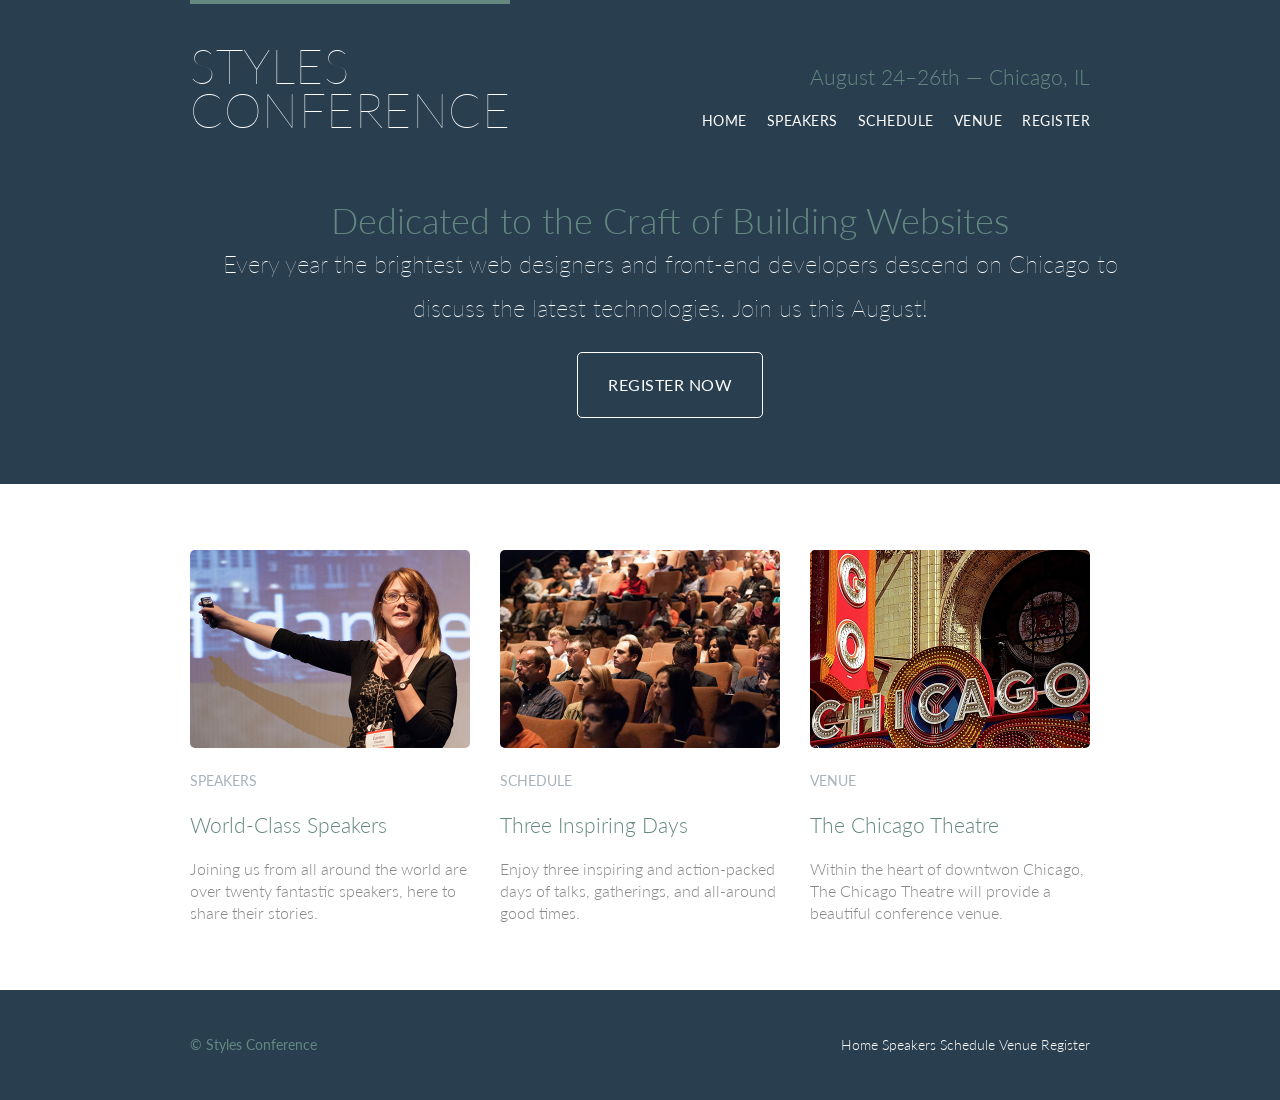
<file: index.html>
<!DOCTYPE html>
<html lang="en">
    <head>
        <meta charset="UTF-8">
        <meta http-equiv="X-UA-Compatible" content="IE=edge">
        <meta name="viewport" content="width=device-width, initial-scale=1.0">
        <title>Styles Conference</title>
        <link rel="stylesheet" href="assets/stylesheets/main.css">
        <link rel="stylesheet"
        href="http://fonts.googleapis.com/css?family=Lato:100,300,400">
    </head>

    <body>

        <header class="primary-header container group">
            <h1 class="logo">
                    <a href="index.html"> Styles <br> Conference</a>
            </h1>
            <h3 class="tagline">August 24&ndash;26th &mdash; Chicago, IL</h3>
            <nav class="nav primary-nav">
                <ul>
                  <li><a href="index.html">Home</a></li><!--
                  --><li><a href="speakers.html">Speakers</a></li><!--
                  --><li><a href="schedule.html">Schedule</a></li><!--
                  --><li><a href="venue.html">Venue</a></li><!--
                  --><li><a href="register.html">Register</a></li>
                </ul>
              </nav>
        </header>

        <section class="container">
            <section class="hero container">
                <h2>Dedicated to the Craft of Building Websites</h2>
                <p>Every year the brightest web designers and front-end developers descend on Chicago to discuss the latest technologies. Join us this August!</p>
                <a class="btn btn-alt" href="register.html">
                    Register Now
                </a>
            </section>
        </section> 
        <section class="row">
            <section class="grid">

                <!-- Speakers -->

                <section class="teaser col-1-3">
                    <a href="speakers.html">
                    <img src="assets/images/home/speakers.jpg" alt="Professional Speaker">
                        <h5>Speakers</h5>
                        <h3>World-Class Speakers</h3>
                    </a>
                    <p>Joining us from all around the world are over twenty fantastic speakers, here to share their stories.</p>
                </section><!--
                    Schedule

                --><section class="teaser col-1-3">
                    <a href="schedule.html">
                        <img src="assets/images/home/schedule.jpg" alt="Professional Speaker">
                        <h5>Schedule</h5>
                        <h3>Three Inspiring Days</h3>
                    </a>
                    <p>Enjoy three inspiring and action-packed days of talks, gatherings, and all-around good times.</p>
                </section><!--
                    Venue

                --><section class="teaser col-1-3">
                    <a href="venue.html">
                    <img src="assets/images/home/venue.jpg" alt="Professional Speaker">
                        <h5>Venue</h5>
                        <h3>The Chicago Theatre</h3>
                    </a>
                    <p>Within the heart of downtwon Chicago, The Chicago Theatre will provide a beautiful conference venue.</p>
                </section>
            </section>
        </section>
        <footer class="primary-footer container group">
            <small>&copy; Styles Conference</small>
            <nav class="nav">
                <a href="index.html">Home</a>
                <a href="speakers.html">Speakers</a>
                <a href="schedule.html">Schedule</a>
                <a href="venue.html">Venue</a>
                <a href="register.html">Register</a>
            </nav>
        </footer>
    </body>
</html>
</file>
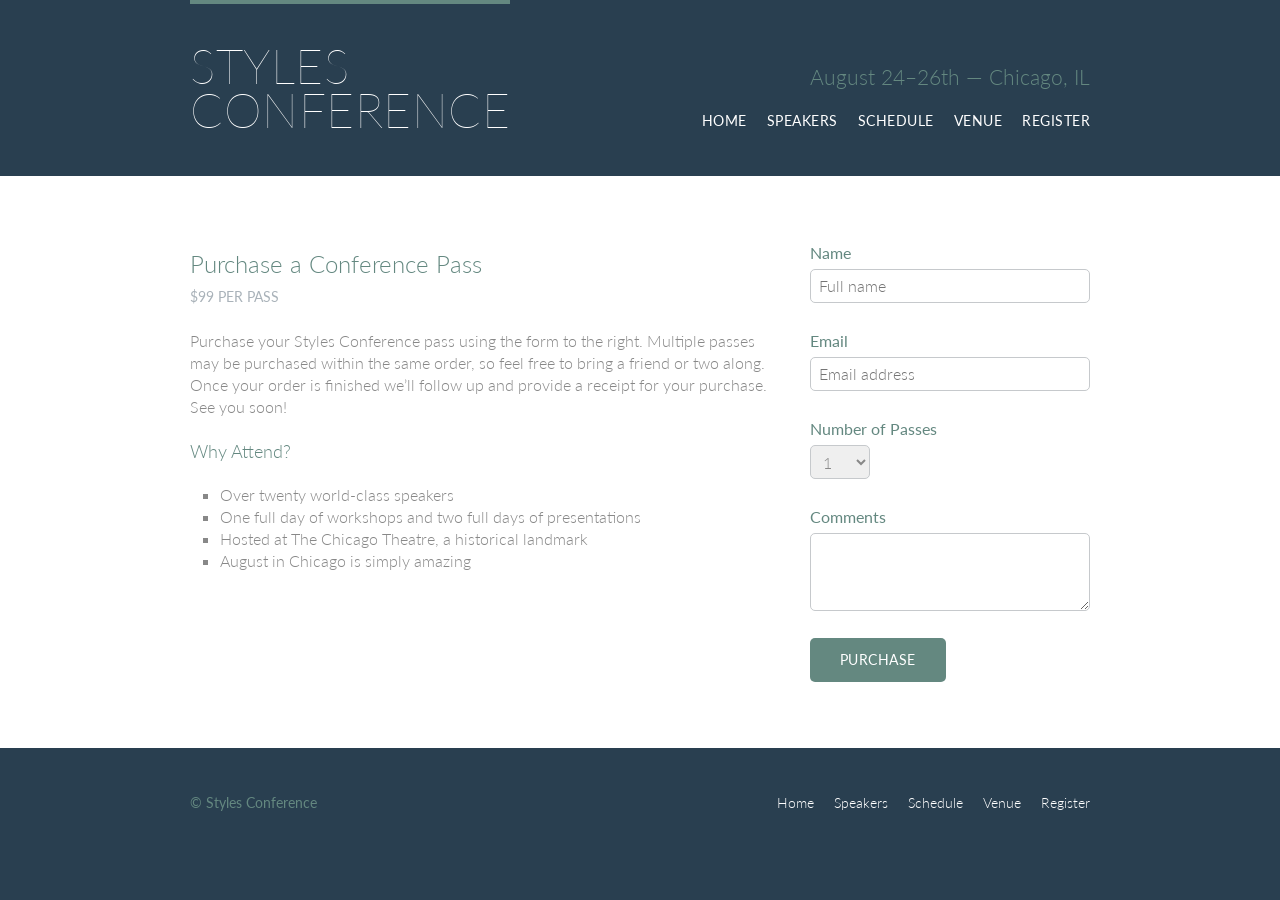
<file: register.html>
<!DOCTYPE html>
<html lang="en">
    <head>
        <meta charset="UTF-8">
        <meta http-equiv="X-UA-Compatible" content="IE=edge">
        <meta name="viewport" content="width=device-width, initial-scale=1.0">
        <title>Styles Conference</title>
        <link rel="stylesheet" href="assets/stylesheets/main.css">
        <link rel="stylesheet"
        href="http://fonts.googleapis.com/css?family=Lato:100,300,400">
    </head>
    <body>
        <header class="primary-header container group">
            <h1 class="logo">
                    <a href="index.html"> Styles <br> Conference</a>
            </h1>
            <h3 class="tagline">August 24&ndash;26th &mdash; Chicago, IL</h3>
            <nav class="nav primary-nav">
                <ul>
                  <li><a href="index.html">Home</a></li><!--
                  --><li><a href="speakers.html">Speakers</a></li><!--
                  --><li><a href="schedule.html">Schedule</a></li><!--
                  --><li><a href="venue.html">Venue</a></li><!--
                  --><li><a href="register.html">Register</a></li>
                </ul>
              </nav>
        </header>
        <section class="row">
            <div class="grid">
          
              <section class="col-2-3">
                
                    <h2>Purchase a Conference Pass</h2>
                    <h5>$99 per Pass</h5>

                    <p>Purchase your Styles Conference pass using the form to the right. Multiple passes may be purchased within the same order, so feel free to bring a friend or two along. Once your order is finished we&#8217;ll follow up and provide a receipt for your purchase. See you soon!</p>

                    <h4>Why Attend?</h4>

                    <ul class="why-attend">
                        <li>Over twenty world-class speakers</li>
                        <li>One full day of workshops and two full days of presentations</li>
                        <li>Hosted at The Chicago Theatre, a historical landmark</li>
                        <li>August in Chicago is simply amazing</li>
                    </ul>
              </section><!--
          
              --><form class="col-1-3" action="#" method="post">
                <fieldset class="register-group">

                    <label>
                      Name
                      <input type="text" name="name" placeholder="Full name" required>
                    </label>
                
                    <label>
                      Email
                      <input type="email" name="email" placeholder="Email address" required>
                    </label>
                
                    <label>
                      Number of Passes
                      <select name="quantity" required>
                        <option value="1" selected>1</option>
                        <option value="2">2</option>
                        <option value="3">3</option>
                        <option value="4">4</option>
                        <option value="5">5</option>
                      </select>
                    </label>
                
                    <label>
                      Comments
                      <textarea name="comments"></textarea>
                    </label>
                
                  </fieldset>
                
                  <input class= "btn btn-default" type="submit" name="submit" value="Purchase">
                
              </form>
          
            </div>
          </section>
        <footer class="primary-footer container group">
            <small>&copy; Styles Conference</small>
            <nav class="nav">
                <ul>
                  <li><a href="index.html">Home</a></li><!--
                  --><li><a href="speakers.html">Speakers</a></li><!--
                  --><li><a href="schedule.html">Schedule</a></li><!--
                  --><li><a href="venue.html">Venue</a></li><!--
                  --><li><a href="register.html">Register</a></li>
                </ul>
              </nav>
        </footer>
    </body>
</file>
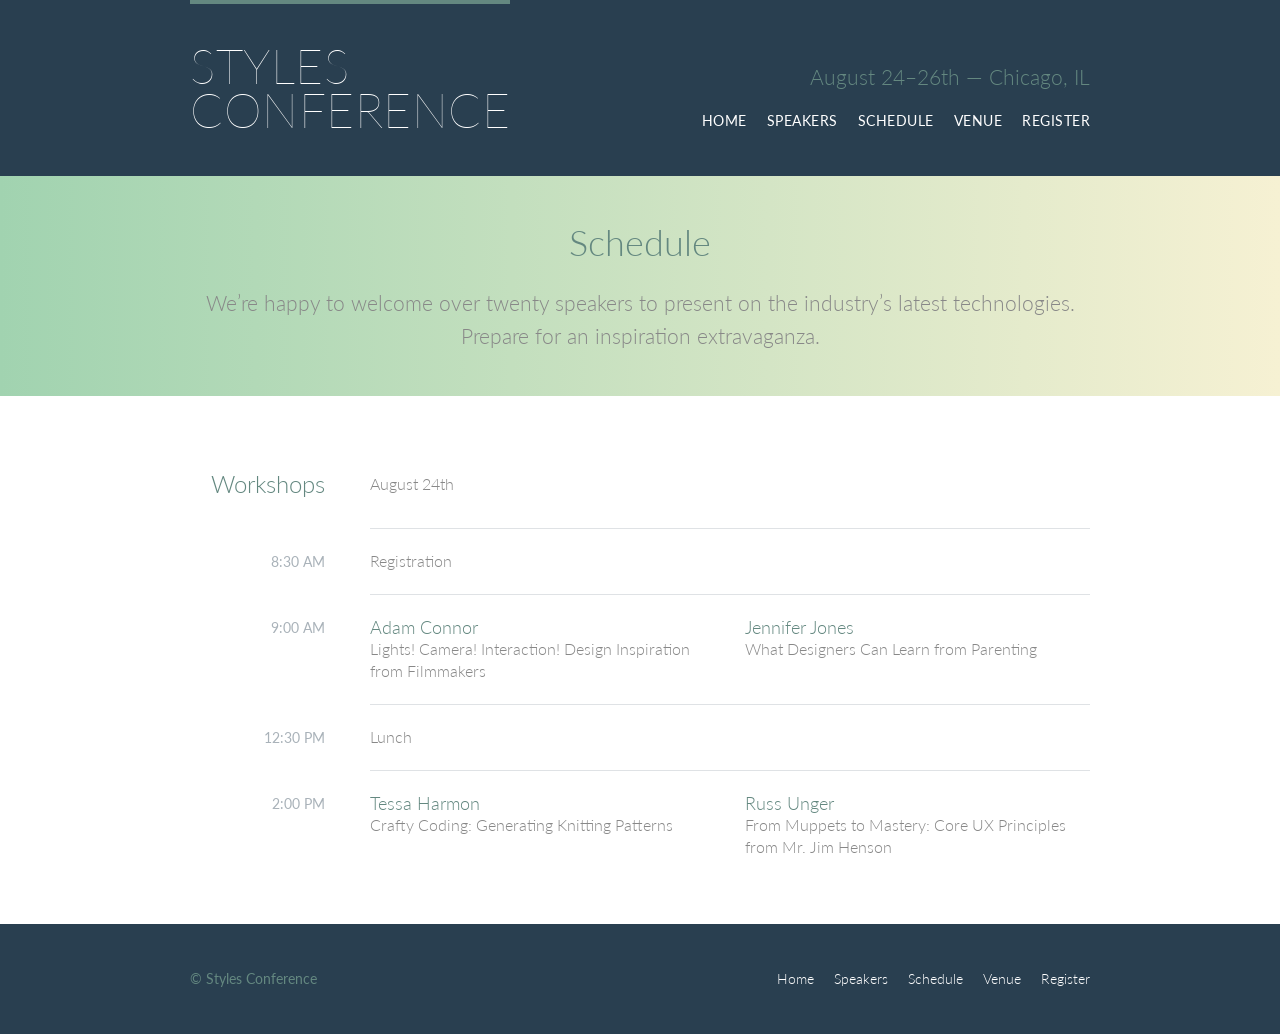
<file: schedule.html>
<!DOCTYPE html>
<html lang="en">
    <head>
        <meta charset="UTF-8">
        <meta http-equiv="X-UA-Compatible" content="IE=edge">
        <meta name="viewport" content="width=device-width, initial-scale=1.0">
        <title>Styles Conference</title>
        <link rel="stylesheet" href="assets/stylesheets/main.css">
        <link rel="stylesheet"
        href="http://fonts.googleapis.com/css?family=Lato:100,300,400">
    </head>
    <body>
        <header class="primary-header container group">
            <h1 class="logo">
                    <a href="index.html"> Styles <br> Conference</a>
            </h1>
            <h3 class="tagline">August 24&ndash;26th &mdash; Chicago, IL</h3>
            <nav class="nav primary-nav">
                <ul>
                  <li><a href="index.html">Home</a></li><!--
                  --><li><a href="speakers.html">Speakers</a></li><!--
                  --><li><a href="schedule.html">Schedule</a></li><!--
                  --><li><a href="venue.html">Venue</a></li><!--
                  --><li><a href="register.html">Register</a></li>
                </ul>
              </nav>
        </header>
        <section class="row-alt">
            <div class="lead container">
          
              <h1>Schedule</h1>
          
              <p>We&#8217;re happy to welcome over twenty speakers to present on the industry&#8217;s latest technologies. Prepare for an inspiration extravaganza.</p>
            
            </div>
        </section>
        <section class="row">
            <div class="container">
                <table>
                    <thead>
                      <tr>
                        <th scope="row">
                          Workshops
                        </th>
                        <td colspan="2">
                          August 24th
                        </td>
                      </tr>
                    </thead>
                    <tbody>
                      <tr>
                        <th scope="row">
                          <time datetime="08:30:00">8:30 AM</time>
                        </th>
                        <td colspan="2">
                          Registration
                        </td>
                      </tr>
                      <tr>
                        <th scope="row">
                          <time datetime="09:00:00">9:00 AM</time>
                        </th>
                        <td>
                          <a href="speakers.html#adam-connor">
                            <h4>Adam Connor</h4>
                            Lights! Camera! Interaction! Design Inspiration from Filmmakers
                          </a>
                        </td>
                        <td>
                          <a href="speakers.html#jennifer-jones">
                            <h4>Jennifer Jones</h4>
                            What Designers Can Learn from Parenting
                          </a>
                        </td>
                      </tr>
                      <tr>
                        <th scope="row">
                          <time datetime="12:30:00">12:30 PM</time>
                        </th>
                        <td colspan="2">
                          Lunch
                        </td>
                      </tr>
                      <tr>
                        <th scope="row">
                          <time datetime="14:00">2:00 PM</time>
                        </th>
                        <td>
                          <a href="speakers.html#tessa-harmon">
                            <h4>Tessa Harmon</h4>
                            Crafty Coding: Generating Knitting Patterns
                          </a>
                        </td>
                        <td>
                          <a href="speakers.html#russ-unger">
                            <h4>Russ Unger</h4>
                            From Muppets to Mastery: Core UX Principles from Mr. Jim Henson
                          </a>
                        </td>
                      </tr>
                    </tbody>
                  </table>
                  </div>
                  </section>
        <footer class="primary-footer container group">
            <small>&copy; Styles Conference</small>
            <nav class="nav">
                <ul>
                  <li><a href="index.html">Home</a></li><!--
                  --><li><a href="speakers.html">Speakers</a></li><!--
                  --><li><a href="schedule.html">Schedule</a></li><!--
                  --><li><a href="venue.html">Venue</a></li><!--
                  --><li><a href="register.html">Register</a></li>
                </ul>
              </nav>
        </footer>
    </body>
</file>
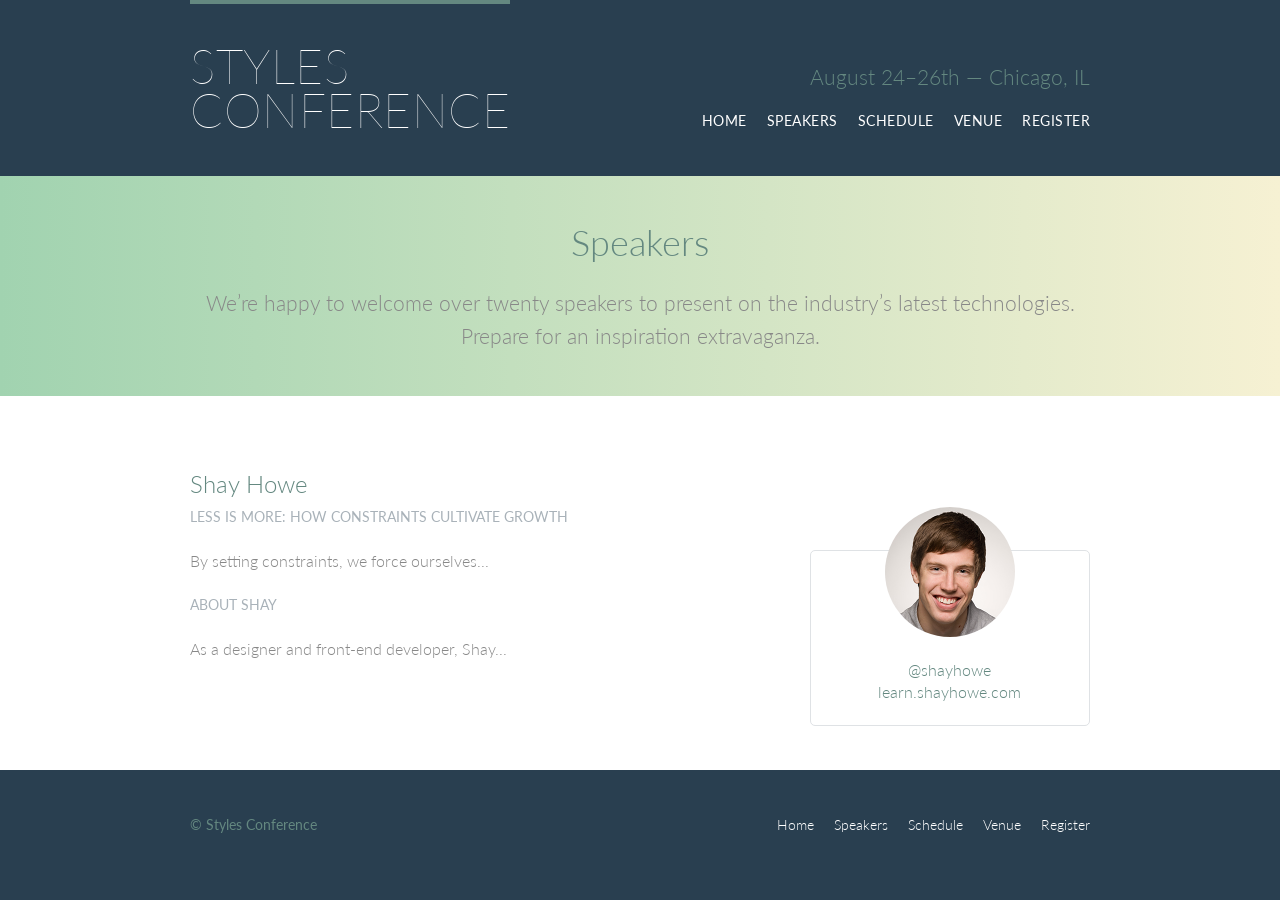
<file: speakers.html>
<!DOCTYPE html>
<html lang="en">
    <head>
        <meta charset="UTF-8">
        <meta http-equiv="X-UA-Compatible" content="IE=edge">
        <meta name="viewport" content="width=device-width, initial-scale=1.0">
        <title>Styles Conference</title>
        <link rel="stylesheet" href="assets/stylesheets/main.css">
        <link rel="stylesheet"
        href="http://fonts.googleapis.com/css?family=Lato:100,300,400">
    </head>
    <body>
        <header class="primary-header container group">
            <h1 class="logo">
                    <a href="index.html"> Styles <br> Conference</a>
            </h1>
            <h3 class="tagline">August 24&ndash;26th &mdash; Chicago, IL</h3>
            <nav class="nav primary-nav">
                <ul>
                  <li><a href="index.html">Home</a></li><!--
                  --><li><a href="speakers.html">Speakers</a></li><!--
                  --><li><a href="schedule.html">Schedule</a></li><!--
                  --><li><a href="venue.html">Venue</a></li><!--
                  --><li><a href="register.html">Register</a></li>
                </ul>
              </nav>
        </header>
        <section class="row-alt">
            <div class="lead container">
          
              <h1>Speakers</h1>
          
              <p>We&#8217;re happy to welcome over twenty speakers to present on the industry&#8217;s latest technologies. Prepare for an inspiration extravaganza.</p>
            
            </div>
        </section>

        <section class="row">
            <div class="grid">
                <section id="shay-howe">

                    <div class="col-2-3">
                        <h2>Shay Howe</h2>
                        <h5>Less Is More: How Constraints Cultivate Growth</h5>
                        
                        <p>By setting constraints, we force ourselves...</p>
                        
                        <h5>About Shay</h5>
                    
                        <p>As a designer and front-end developer, Shay...</p>
                      
                    </div><!--
                  
                    --><aside class="col-1-3">
                        <div class="speaker-info">
                            <img src="assets/images/speakers/shay-howe.jpg" alt="Shay Howe">
                            <ul>
                              <li><a href="https://twitter.com/shayhowe">@shayhowe</a></li>
                              <li><a href="http://learn.shayhowe.com/">learn.shayhowe.com</a></li>
                            </ul>
                          </div>
                    </aside>
                  
                  </section>
            </div>
          </section>
           


        <footer class="primary-footer container group">
            <small>&copy; Styles Conference</small>
            <nav class="nav">
                <ul>
                  <li><a href="index.html">Home</a></li><!--
                  --><li><a href="speakers.html">Speakers</a></li><!--
                  --><li><a href="schedule.html">Schedule</a></li><!--
                  --><li><a href="venue.html">Venue</a></li><!--
                  --><li><a href="register.html">Register</a></li>
                </ul>
              </nav>
        </footer>
    </body>
</file>
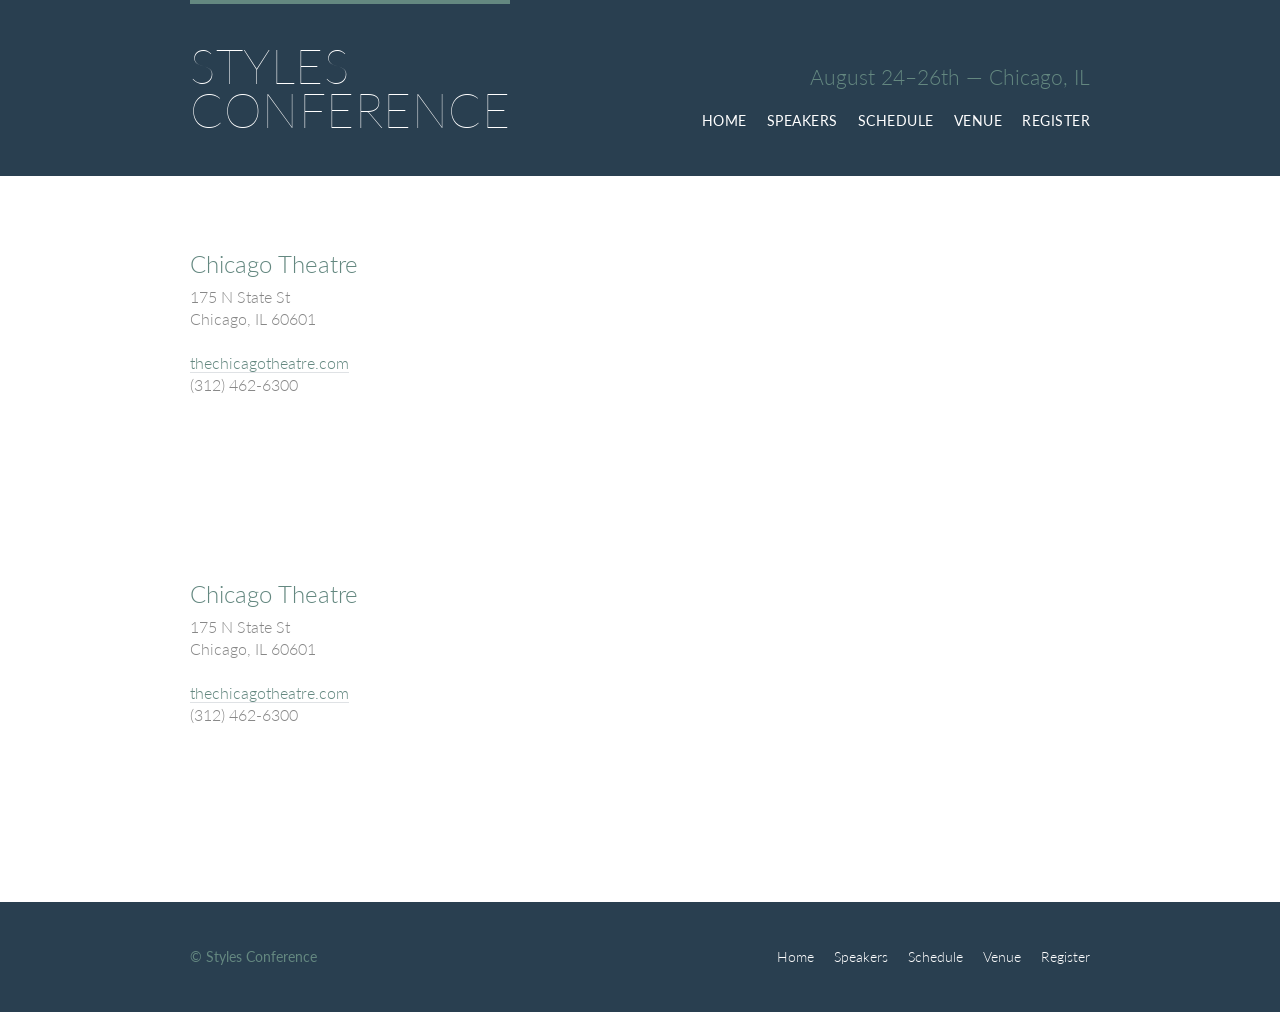
<file: venue.html>
<!DOCTYPE html>
<html lang="en">
    <head>
        <meta charset="UTF-8">
        <meta http-equiv="X-UA-Compatible" content="IE=edge">
        <meta name="viewport" content="width=device-width, initial-scale=1.0">
        <title>Styles Conference</title>
        <link rel="stylesheet" href="assets/stylesheets/main.css">
        <link rel="stylesheet"
        href="http://fonts.googleapis.com/css?family=Lato:100,300,400">
    </head>
    <body>
        <header class="primary-header container group">
            <h1 class="logo">
                    <a href="index.html"> Styles <br> Conference</a>
            </h1>
            <h3 class="tagline">August 24&ndash;26th &mdash; Chicago, IL</h3>
            <nav class="nav primary-nav">
                <ul>
                  <li><a href="index.html">Home</a></li><!--
                  --><li><a href="speakers.html">Speakers</a></li><!--
                  --><li><a href="schedule.html">Schedule</a></li><!--
                  --><li><a href="venue.html">Venue</a></li><!--
                  --><li><a href="register.html">Register</a></li>
                </ul>
              </nav>
        </header>
        <section class="row">
            <div class="grid">
          
              <section class="venue-theatre">
              
                <div class="col-1-3">
                    <h2>Chicago Theatre</h2>
                    <p>175 N State St <br> Chicago, IL 60601</p>
                    <p><a href="http://www.thechicagotheatre.com/">thechicagotheatre.com</a> <br> (312) 462-6300</p>
                </div><!--
          
                --><iframe class="venue-map col-2-3" src="https://www.google.com/maps/embed?pb=!1m5!3m3!1m2!1s0x880e2ca55810a493%3A0x4700ddf60fcbfad6!2schicago+theatre!5e0!3m2!1sen!2sus!4v1388701393606"></iframe>
              
              </section>
              
              <section class="venue-hotel">
          
                <div class="col-1-3">
                    <h2>Chicago Theatre</h2>
    <p>175 N State St <br> Chicago, IL 60601</p>
    <p><a href="http://www.thechicagotheatre.com/">thechicagotheatre.com</a> <br> (312) 462-6300</p>
                </div><!--
                --><iframe class="venue-map col-2-3" src="https://www.google.com/maps/embed?pb=!1m5!3m3!1m2!1s0x880e2ca55810a493%3A0x4700ddf60fcbfad6!2schicago+theatre!5e0!3m2!1sen!2sus!4v1388701393606"></iframe>
              
              </section>
          
            </div>
          </section>
        <footer class="primary-footer container group">
            <small>&copy; Styles Conference</small>
            <nav class="nav">
                <ul>
                  <li><a href="index.html">Home</a></li><!--
                  --><li><a href="speakers.html">Speakers</a></li><!--
                  --><li><a href="schedule.html">Schedule</a></li><!--
                  --><li><a href="venue.html">Venue</a></li><!--
                  --><li><a href="register.html">Register</a></li>
                </ul>
              </nav>
        </footer>
    </body>
</file>
<file: assets/stylesheets/main.css>
/* http://meyerweb.com/eric/tools/css/reset/ 2. v2.0 | 20110126
  License: none (public domain)
*/

html, body, div, span, applet, object, iframe,
h1, h2, h3, h4, h5, h6, p, blockquote, pre,
a, abbr, acronym, address, big, cite, code,
del, dfn, em, img, ins, kbd, q, s, samp,
small, strike, strong, sub, sup, tt, var,
b, u, i, center,
dl, dt, dd, ol, ul, li,
fieldset, form, label, legend,
table, caption, tbody, tfoot, thead, tr, th, td,
article, aside, canvas, details, embed,
figure, figcaption, footer, header, hgroup,
menu, nav, output, ruby, section, summary,
time, mark, audio, video {
  margin: 0;
  padding: 0;
  border: 0;
  font-size: 100%;
  font: inherit;
  vertical-align: baseline;
}
/* HTML5 display-role reset for older browsers */
article, aside, details, figcaption, figure,
footer, header, hgroup, menu, nav, section {
  display: block;
}
body {
  line-height: 1;
}
ol, ul {
  list-style: none;
}
blockquote, q {
  quotes: none;
}
blockquote:before, blockquote:after,
q:before, q:after {
  content: '';
  content: none;
}
table {
  border-collapse: collapse;
  border-spacing: 0;
}

/*
  ========================================
  Grid
  ========================================
*/

*,
*:before,
*:after {
  -webkit-box-sizing: border-box;
     -moz-box-sizing: border-box;
          box-sizing: border-box;
}


.container {
  margin: 0 auto;
  padding-left: 30px;
  padding-right: 30px;
  width: 960px;
}
h1,
h3,
h4,
h5,
p {
  margin-bottom: 22px;
}

/*
  ========================================
  Clearfix
  ========================================
*/
.group:before,
.group:after {
  content: "";
  display: table;
}
.group:after {
  clear: both;
}
.group {
  clear: both;
  *zoom: 1;
}

/*
  ========================================
  Buttons
  ========================================
*/
.btn {
  border-radius: 5px;
  color: #fff;
  cursor: pointer;
  display: inline-block;
  font-weight: 400;
  letter-spacing: .5px;
  margin: 0;
  text-transform: uppercase;
}

.btn-alt {
  border: 1px solid #fff;
  padding: 10px 30px;
}
.btn-alt:hover {
  background: #fff;
  color: #648880;
}
/*
  ========================================
  Home
  ========================================
*/
.hero {
  color: #fff;
  line-height: 44px;
  padding: 22px 80px 66px 80px;
  text-align: center;
}

.hero h2 {
  font-size: 36px;
}
.hero p {
  font-size: 24px;
  font-weight: 100;
}


/*
  ========================================
  Primary header
  ========================================
*/

.logo {
  border-top: 4px solid #648880;
  float: left;
  font-size: 48px;
  font-weight: 100;
  letter-spacing: .5px;
  line-height: 44px;
  padding: 40px 0 22px 0;
  text-transform: uppercase;
}
.primary-footer {
  color: #648880;
  font-size: 14px;
  padding-bottom: 44px;
  padding-top: 44px;
}
.primary-footer small {
  float: left;
  font-weight: 400;
}

.col-1-3 {
  width: 33.33%;
}
.col-2-3 {
  width: 66.66%;
}

.col-1-3,
.col-2-3 {
  display: inline-block;
  vertical-align: top;
}

.grid,
.col-1-3,
.col-2-3 {
  padding-left: 15px;
  padding-right: 15px;
}
.container,
.grid {
  margin: 0 auto;
  width: 960px;
}
.container {
  padding-left: 30px;
  padding-right: 30px;
}
body {
  background: #293f50;
  color:#888;
  font: 300 16px/22px "Lato","Open Sans", "Helvetica Neue", Helvetica, Arial, sans-serif;

}

h1, h2, h3, h4 {
  color: #648880;
}

h1 {
  font-size: 36px;
  line-height: 44px;
}

h2 {
  font-size: 24px;
  line-height: 44px;
}

h3 {
  font-size: 21px;
}

h4 {
  font-size: 18px;
}

h5 {
  color: #a9b2b9;
  font-size: 14px;
  font-weight: 400;
}

strong {
  font-weight: 400;
}
cite, em {
  font-style: italic;
}

/*
  ========================================
  Links
  ========================================
*/

a {
  color: #648880;
  text-decoration: none;
}
a:hover {
  color: #a9b2b9;
}
p a {
  border-bottom: 1px solid #dfe2e5;
}
.tagline {
  margin: 66px 0 22px 0;
  text-align: right;
}

.primary-nav {
  font-size: 14px;
  font-weight: 400;
  letter-spacing: .5px;
  text-transform: uppercase;
}

.teaser a:hover h3 {
  color: #a9b2b9;
}

h5 {
  color: #a9b2b9;
  font-size: 14px;
  font-weight: 400;
  text-transform: uppercase;
}

/*
  ========================================
  Navigation
  ========================================
*/

.nav {
  text-align: right;
}

.primary-header a,
.primary-footer a {
  color: #fff;
}
.primary-header a:hover,
.primary-footer a:hover {
  color: #648880;
}

/*
  ========================================
  Rows
  ========================================
*/

.row,
.row-alt{
  min-width: 960px;
}
.row {
  background: #fff;
  padding: 66px 0 44px 0;
}
.row-alt {
   background: #cbe2c1;
   background: -webkit-linear-gradient(to right, #a1d3b0, #f6f1d3);
   background: -moz-linear-gradient(to right, #a1d3b0, #f6f1d3);
   background: linear-gradient(to right, #a1d3b0, #f6f1d3);
   padding: 44px 0 22px 0;
 }

 /*
  ========================================
  Leads
  ========================================
*/

.lead {
  text-align: center;
}
.lead p {
  font-size: 21px;
  line-height: 33px;
}

.nav li {
  display: inline-block;
  margin: 0 10px;
  vertical-align: top;
}
.nav li:last-child {
  margin-right: 0;
}

/*
  ========================================
  Speakers
  ========================================
*/
  
.speaker-info {
  border: 1px solid #dfe2e5;
  border-radius: 5px;
  margin-top: 88px;
  padding: 22px 0;
  text-align: center;
}

.speaker {
  margin-bottom: 44px;
}

.teaser img {
  border-radius: 5px;
  display: block;
  margin-bottom: 22px;
  max-width: 100%
}

.speaker-info img {
  border-radius: 50%;
  height: 130px;
  margin: -66px 0 22px 0;
  vertical-align: top;
}

/*
  ========================================
  Venue
  ========================================
*/

.venue-theatre {
  margin-bottom: 66px;
}
.venue-hotel {
  margin-bottom: 22px;
}

.venue-map {
  height: 264px;
}

/*
  ========================================
  Register
  ========================================
*/

.why-attend {
  list-style: square;
  margin: 0 0 22px 30px;
}

form {
  margin-bottom: 22px;
}
input,
select,
textarea {
  font: 300 16px/22px "Lato", "Open Sans", "Helvetica Neue", Helvetica, Arial, sans-serif;
}

.register-group label {
  color: #648880;
  cursor: pointer;
  font-weight: 400;
}
.register-group input,
.register-group select,
.register-group textarea {
  border: 1px solid #c6c9cc;
  border-radius: 5px;
  color: #888;
  display: block;
  margin: 5px 0 27px 0;
  padding: 5px 8px;
}
.register-group input,
.register-group textarea {
  width: 100%;
}
.register-group select {
  height: 34px;
  width: 60px;
}
.register-group textarea {
  height: 78px;
}

.btn-default {
  border: 0;
  background: #648880;
  padding: 11px 30px;
  font-size: 14px;
}
.btn-default:hover {
  background: #77a198;
}

/*
  ========================================
  Schedule
  ========================================
*/

table {
  margin-bottom: 44px;
  width: 100%;
}
table:last-child {
  margin-bottom: 0;
}
th,
td {
  padding-bottom: 22px;
  vertical-align: top;
}
th {
  padding-right: 45px;
  text-align: right;
  width: 20%;
}
td {
  width: 40%;
}

thead {
  line-height: 44px;
}
thead th {
  color: #648880;
  font-size: 24px;
}

tbody th {
  color: #a9b2b9;
  font-size: 14px;
  font-weight: 400;
  padding-top: 22px;
  text-transform: uppercase;
}

tbody td {
  border-top: 1px solid #dfe2e5;
  padding-top: 21px;
}
tbody td:first-of-type {
  padding-right: 15px;
}
tbody td:last-of-type {
  padding-left: 15px;
}
tbody td:only-of-type {
  padding-left: 0;
  padding-right: 0;
}

table a {
  color: #888;
}
table h4 {
  margin-bottom: 0;
}

.schedule-offset {
  color: #a9b2b9;
}
</file>
